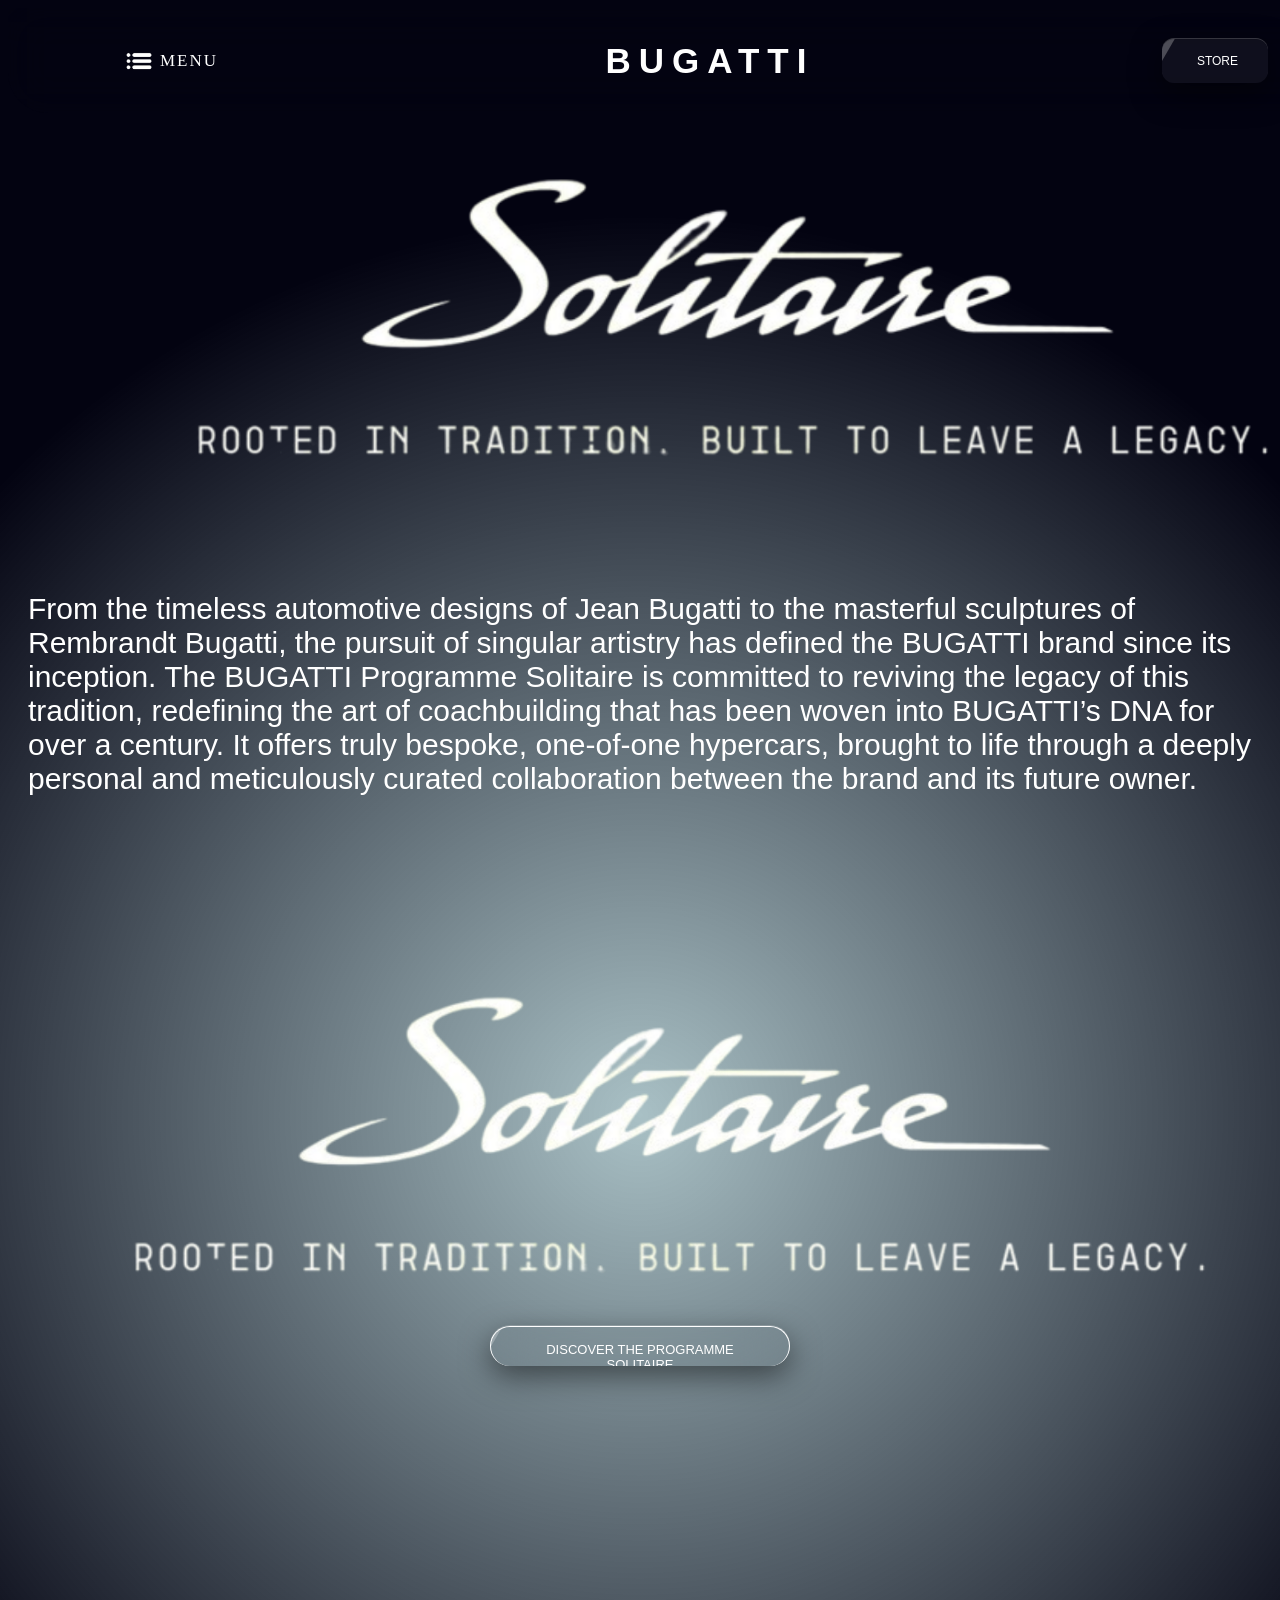
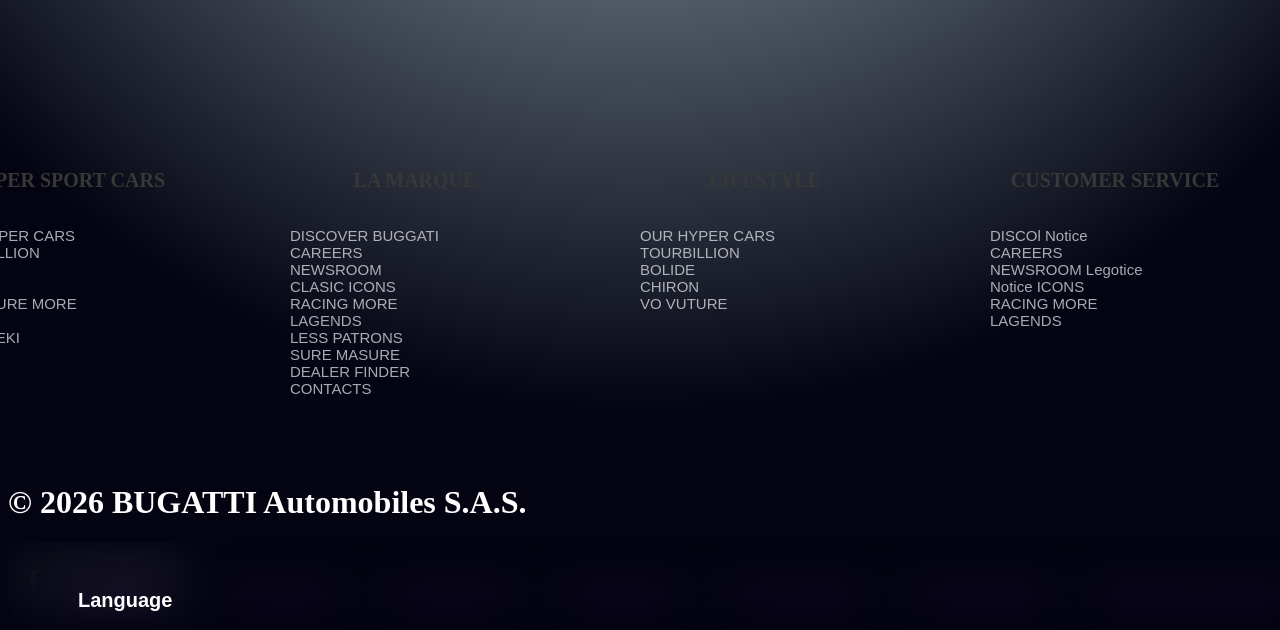
<file: main.html>
<!DOCTYPE html>
<html lang="en">

<head>
    <meta charset="UTF-8">
    <meta name="viewport" content="width=device-width, initial-scale=1.0">
    <title>Document</title>
    <link rel="stylesheet" href="./main.css">
</head>

<body>
    <nav>
        <div class="sed">
            <img class="sedd" src="./menu.23.png" alt="" />
            <h1 class="meb">MENU</h1>
        </div>
        <h1 class="h9">BUGATTI</h1>
        <button class="saloma">STORE</button>
    </nav>
    <img class="ab" src="./imzooo.2.png" alt="" />
    <h1 class="h88">From the timeless automotive designs of Jean Bugatti to the masterful sculptures of Rembrandt
        Bugatti, the pursuit of singular artistry has defined the BUGATTI brand since its inception. The BUGATTI
        Programme Solitaire is committed to reviving the legacy of this tradition, redefining the art of coachbuilding
        that has been woven into BUGATTI’s DNA for over a century. It offers truly bespoke, one-of-one hypercars,
        brought to life through a deeply personal and meticulously curated collaboration between the brand and its
        future owner.</h1>
    <main data-aos="fade-up" data-aos-duration="2000">

        <video class="video2" autoplay loop muted src="./vido4a.mp4"></video>
        <section>
            <img class="ab" src="./imzooo.2.png" alt="" />
            <button class="red">DISCOVER THE PROGRAMME SOLITAIRE</button>
        </section>
    </main>
    <footer>
        <div>
            <h1 class="h4">HYPER SPORT CARS</h1>
            <p class="p4">OUR HYPER CARS <br> TOURBILLION <br> BOLIDE <br>CHIRON <br>VO VUTURE MORE <br> DIVO
                <br>CENTIDEKI
            </p>
            
        </div>
        <div>
            <h1 class="h4">LA MARQUE</h1>
            <p class="p4">DISCOVER BUGGATI<br> CAREERS<br>NEWSROOM<br>CLASIC ICONS<br>RACING MORE <br>
                LAGENDS<br>LESS
                PATRONS
                <br>SURE MASURE <br>DEALER FINDER <br>CONTACTS
            </p>
            
            
        </div>
        <div>
            <h1 class="h4">LIFESTYLE</h1>
            <p class="p4">OUR HYPER CARS <br> TOURBILLION <br> BOLIDE <br>CHIRON <br>VO VUTURE </p>
        </div>
        <div>
            <h1 class="h4">CUSTOMER SERVICE</h1>
            <p class="p4">DISCOl Notice<br> CAREERS<br>NEWSROOM Legotice<br> Notice ICONS<br>RACING MORE <br>
                LAGENDS
            </p>
            
        </div>
    </footer>
    
    
    
    
        <div class="footers">
    
            <h1 class="h5">© 2026 BUGATTI Automobiles S.A.S.</h1>
            <nav class="nav2">
                <a href="" class="a1">Legal Notice</a>
                <a href="" class="a1">Privacy Police</a>
                <a href="" class="a1">privacy Notice</a>
                <a href="" class="a1">Cookie Police</a>
                <a href="" class="a1">Privacy Settings</a>
                <a href="" class="a1">Fuel Cosumption</a>
                <a href="" class="a1">Modern Stavicy Statment</a>
        
            </nav>        
                <nav class="se">
                    <h1 class="h6" style="padding-left: 40px;">Language</h1>
                    <div class="su" ;>
                        <a href="" class="a2">English</a>
                        <a href="" class="a2">Spanish</a>
                    </div>
                </nav>
    
        </div>
            <img class="oxironw" src="./icon.2.png" alt="">
        </div>


    </div>

</body>

</html>
</file>
<file: main.css>
body {
    background: radial-gradient(circle, rgba(8, 75, 89, 0.35) 0%, rgb(3, 3, 17) 70%);
    overflow-x: hidden;
}

nav {
    display: flex;
    align-items: center;
    justify-content: space-between;
    color: white;
    padding: 30px;

    backdrop-filter: blur(20px);
    width: 100%;
    border-bottom-left-radius: 40px;
    border-bottom-right-radius: 40px;
    height: 45px;
    animation: sa 0.3 infinite;
    animation: sa 2s forwards;


    position: fixed;
    z-index: 1000;

}

.sed {
    display: flex;
    gap: 0px;
    padding: 80px;
    align-items: center;
    width: 60px;

}

.meb {
    font-size: 17px;
    font-weight: 500;
    letter-spacing: 2px;
    padding-top: 0%;

}

.meb:hover {
    text-shadow: 0 0 10px rgba(0, 195, 255, 0.6);
}

.h9 {
    font-size: 35px;
    font-family: Montserrat, sans-serif;
    font-weight: 600;
    letter-spacing: 8px;
    text-shadow: 0 0 10px rgba(255, 255, 255, 0.02);
    text-transform: uppercase;
}

.saloma {
     margin-right: 50px;
    font-size: 12px;
    width: 90;
    text-align: center;
    padding-right: 30px;
}

.sedd {
    width: 42px;
    border-radius: 45px;
}

.ab {
    width: 1200px;
    align-items: center;
    padding: 30px;
    padding-left: 160px;
}

.h88 {
    font-size: 30px;
    font-family: sans-serif;
    color: white;
    font-weight: 100;
    padding-top: 0px;
    padding: 10px;
    padding-left: 20px;

}

main {
    position: relative;
    width: 100%;
    height: 100vh;

}

main section {
    display: flex;
    justify-content: center;
    animation: aka 7s forwards;

}

.video2 {
    position: absolute;
    z-index: -1;
    width: 100%;
    height: 100%;
    object-fit: cover;
    filter: brightness(40%);

    left: auto;
    padding: 0%;


}

.red {
    position: absolute;
    width: 300px;
    height: 40px;
    border: 1px solid white;
    border-radius: 20px;
    border-bottom: 700px;
    margin-top: 500px;
    background-color: transparent;
    color: white;
    height: 40px;

}

.h4 {
    color: rgb(57, 56, 56);
    font-size: 20px;
    font-style: unset;

    margin-bottom: 12px;

    width: 250px;
    padding-top: 30px;
    padding-right: 100px;

}
.a1{
    font-size: 200px;
}

footer+nav h1,
footer h1 {
    display: flex;
    justify-content: center;
    gap: 5px;
    perspective: 1000px;
    user-select: none;
}

.a1 {
    font-size: 17px;
    text-decoration: none;
  
}
.nav2{
    display: flex;
    justify-content: space-around;
}
.p4 {
    font-weight: 300;
    font-size: 15px;

    padding-top: 20px;
    font-family: sans-serif;

    color: rgba(227, 231, 235, 0.737);

    padding-bottom: 50px;

}

.h5 {
    display: block;
}

.footers {
    background-color: transparent;
    color: white;
    width: 11110px;
    
}
.oxironw {
    width: 180px;
}

.h6 {
    font-size: 20px;
    font-family: sans-serif;
    margin-bottom: 30px;
}

.su {
    display: flex;
    gap: 10px;

    color: white;

}

.se {
    display: block;

}
footer{
    display: flex;
    justify-content: center;
}
button {
    padding: 15px 35px;
    font-size: 13px;
    border: none;
    border-radius: 12px;
    background-color: rgba(255, 255, 255, 0.05);
    backdrop-filter: blur(20px);
    color: white;
    cursor: pointer;
    transition: all 0.4s ease;
    overflow: hidden;
    box-shadow: 0 -1px 0 0 rgba(255, 255, 255, 0.2),
        0 10px 30px rgba(0, 0, 0, 0.5);

}

button::before {
    content: "";
    position: absolute;
    top: 0;
    left: -100%;
    width: 100%;
    height: 100%;
    background: rgba(255, 255, 255, 0.25);
    transform: skewX(-30deg);
    transition: 3s;

}

button:hover::before {
    left: 120%;
}

button:hover {
    transform: scale(1.08);
    background: #ffffff;
    color: #000;
    box-shadow: 0 0 20px rgba(255, 255, 255, 0.6),
        0 0 40px rgba(255, 255, 255, 0.4);
}

button:active {
    transform: scale(0.96);
}

/* Барои экранҳои хурд (телефонҳо ва планшетҳо) */
@media screen and (max-width: 768px) {
    nav {
        padding: 10px 15px;
    }
    
    .sed {
        padding: 0;
        width: auto;
    }

    .h9 {
        font-size: 18px;
        letter-spacing: 2px;
    }

    .ab {
        width: 100%;
        padding: 10px;
    }

    .h88 {
        font-size: 16px;
    }

    footer {
        flex-direction: column;
        align-items: center;
        text-align: center;
    }

    .footers {
        width: 100%;
    }

    .nav2 {
        flex-direction: column;
        gap: 10px;
    }

    .a1 {
        font-size: 14px;
    }

    .red {
        margin-top: 200px;
        width: 90%;
    }
}
</file>
